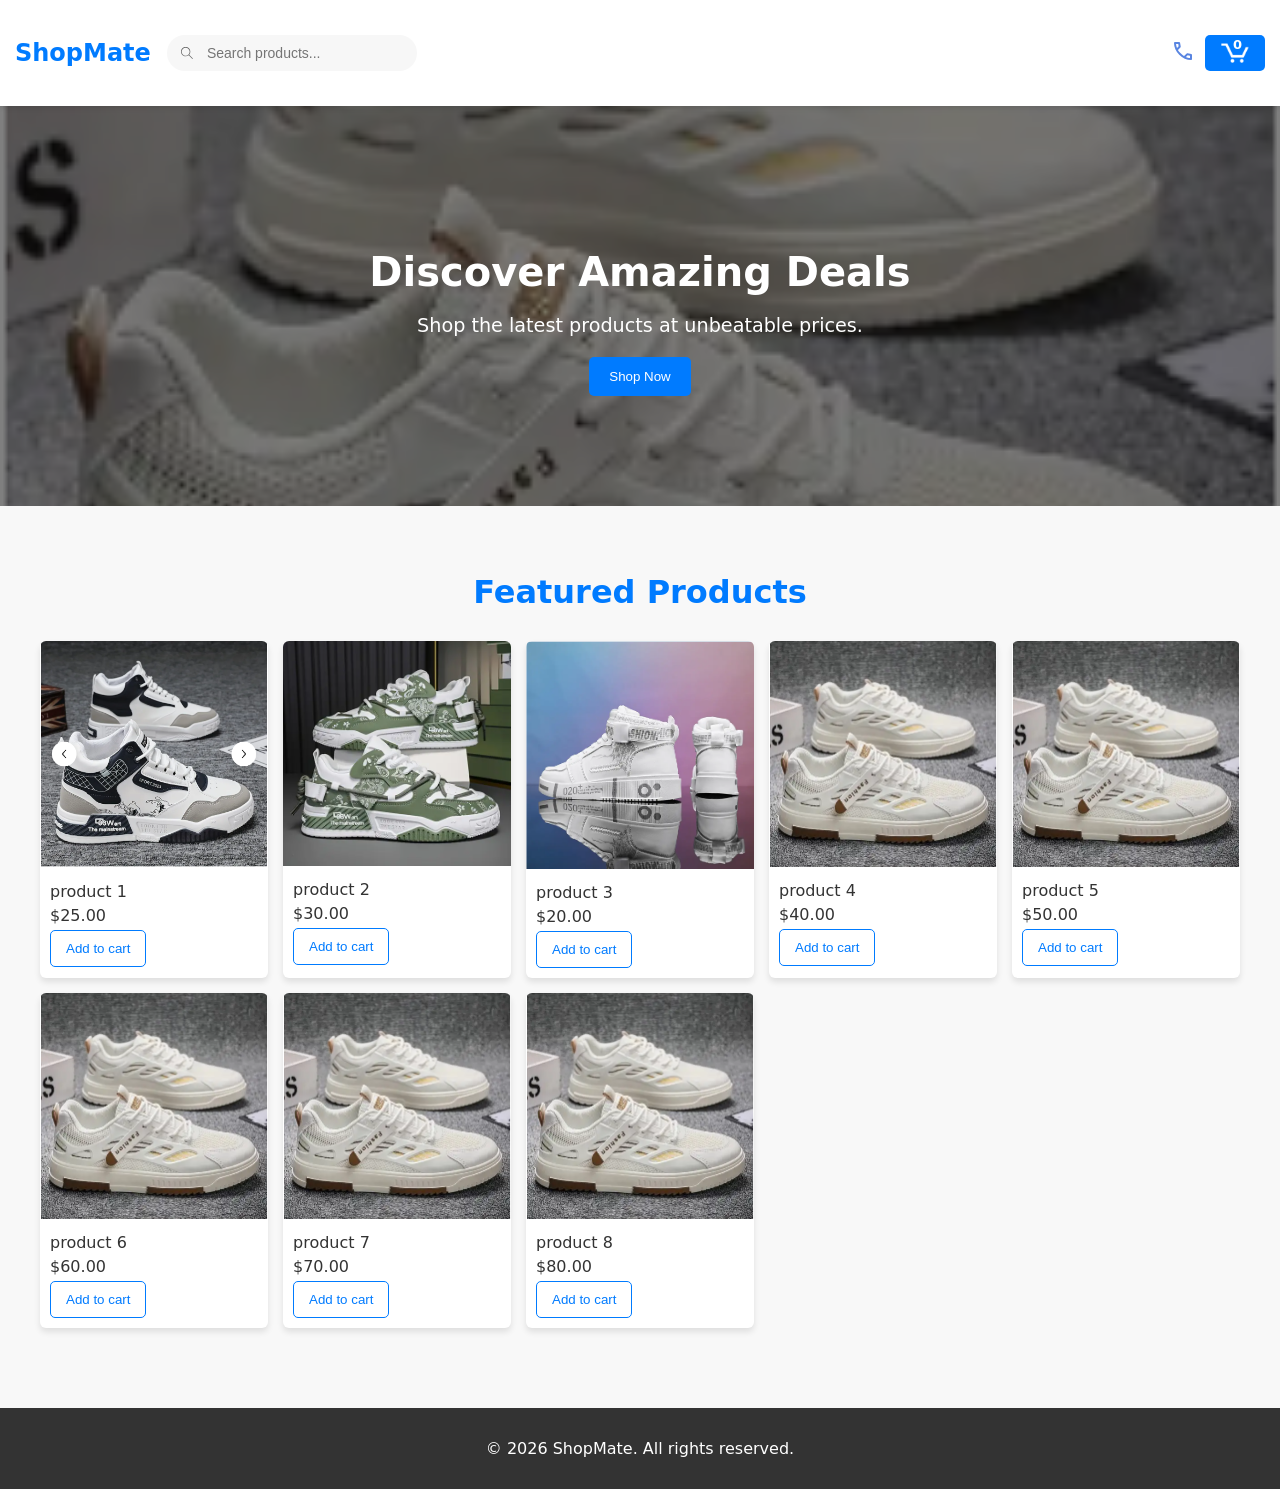
<file: index.html>
<!doctype html>
<html lang="en">
  <head>
    <meta charset="UTF-8" />
    <meta name="viewport" content="width=device-width, initial-scale=1.0" />
    <title>E-Commerce Landing Page</title>
    <link rel="stylesheet" href="style.css" />
  </head>

  <body>
    <!-- Header / Navigation -->
    <header class="header">
      <div class="left-section">
        <div class="logo">
          <p>ShopMate</p>
        </div>
        <div class="search-box">
          <img src="search.svg" alt="Search Icon" class="search-icon" />
          <input
            class="search-input"
            type="text"
            placeholder="Search products..."
          />
        </div>
      </div>
      <div class="right-section">
        <nav class="header-nav-links">
          <a class="contact-link"
            ><img src="contact-icon.svg" alt="Contact"
          /></a>
          <a href="#" class="cart-link">
            <span class="cart-quantity">0</span>
            <img class="cart-icon" src="cart-icon.png" alt="Shopping cart" />
          </a>
        </nav>
      </div>
    </header>

    <!-- Hero Section -->
    <section class="hero">
      <div class="hero-content">
        <h1>Discover Amazing Deals</h1>
        <p>Shop the latest products at unbeatable prices.</p>
        <button class="hero-btn">Shop Now</button>
      </div>
    </section>

    <!-- Product Grid Section -->
    <section class="product-section">
      <h2>Featured Products</h2>
      <div class="product-grid"></div>
    </section>

    <!-- Footer -->
    <footer class="footer">
      <p class="footer-copyright"></p>
    </footer>
    <script src="./index.js"></script>
  </body>
</html>
</file>
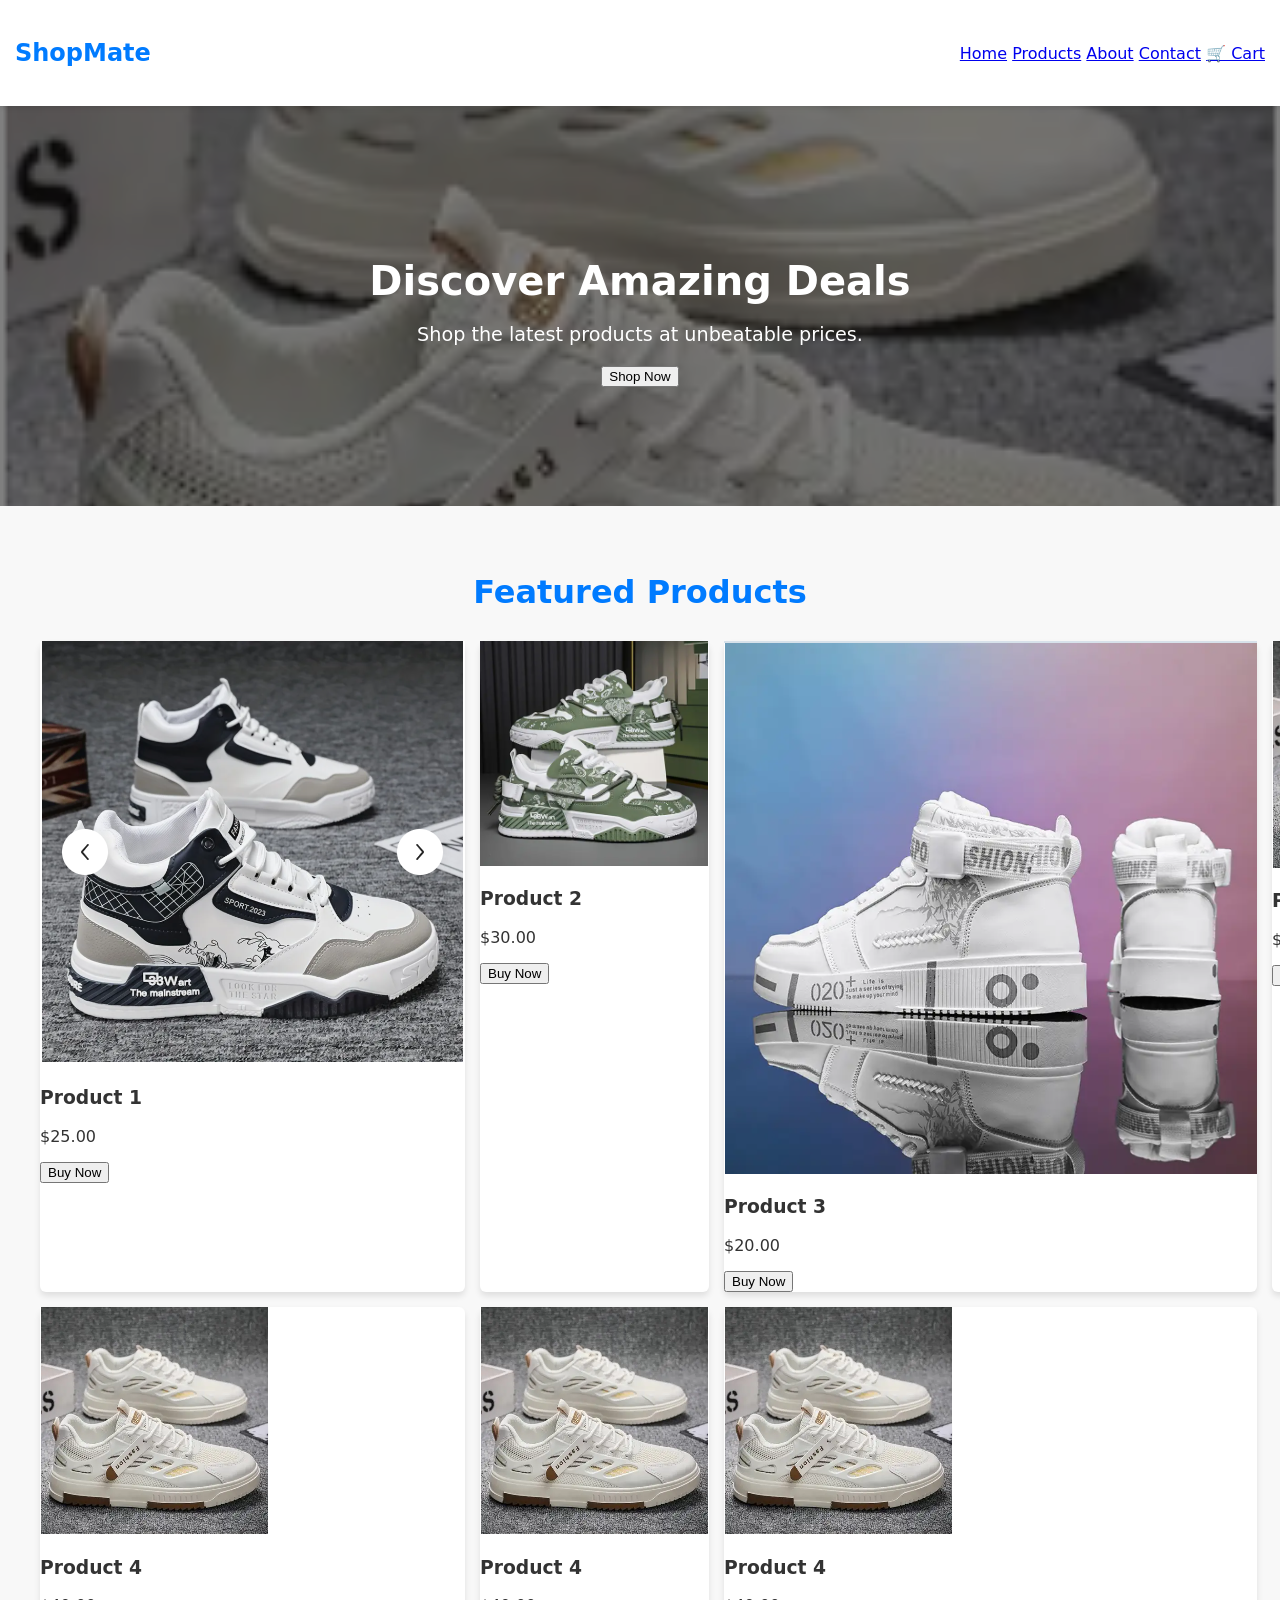
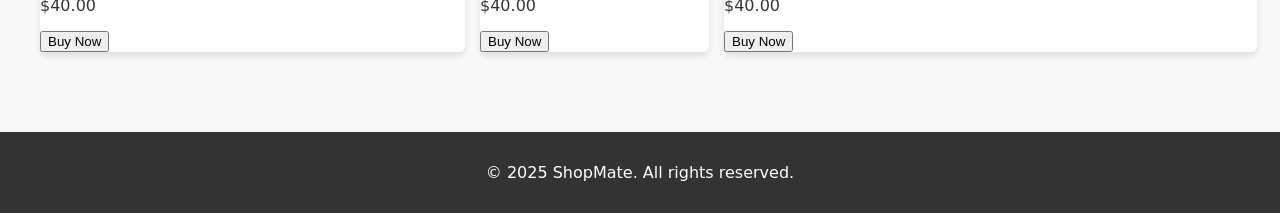
<file: home-page.html>
<!doctype html>
<html lang="en">
  <head>
    <meta charset="UTF-8" />
    <meta name="viewport" content="width=device-width, initial-scale=1.0" />
    <title>E-Commerce Landing Page</title>
    <link rel="stylesheet" href="style.css" />
  </head>

  <body>
    <!-- Header / Navigation -->
    <header class="header">
      <div class="logo">
        <p>ShopMate</p>
      </div>
      <nav class="nav">
        <a href="#">Home</a>
        <a href="#">Products</a>
        <a class="About" href="#">About</a>
        <a class="Contact" href="https/:mocovweb.com">Contact</a>
        <a href="#" class="cart">🛒 Cart</a>
      </nav>
    </header>

    <!-- Hero Section -->
    <section class="hero">
      <div class="hero-content">
        <h1>Discover Amazing Deals</h1>
        <p>Shop the latest products at unbeatable prices.</p>
        <button>Shop Now</button>
      </div>
    </section>

    <!-- Product Grid Section -->
    <section class="product-section">
      <h2>Featured Products</h2>
      <div class="product-grid">
        <div class="product-card">
          <img src="mgr-shoes.png" alt="Product 1" />
          <h3>Product 1</h3>
          <p>$25.00</p>
          <button>Buy Now</button>
        </div>

        <div class="product-card">
          <img src="Annotation 2025-09-14 112050.png" alt="Product 2" />
          <h3>Product 2</h3>
          <p>$30.00</p>
          <button>Buy Now</button>
        </div>

        <div class="product-card">
          <img src="Annotation 2025-09-14 112231.png" alt="Product 3" />
          <h3>Product 3</h3>
          <p>$20.00</p>
          <button>Buy Now</button>
        </div>

        <div class="product-card">
          <img src="Annotation 2025-09-14 112124.png" alt="Product 4" />
          <h3>Product 4</h3>
          <p>$40.00</p>
          <button>Buy Now</button>
        </div>

        <div class="product-card">
          <img src="Annotation 2025-09-14 112124.png" alt="Product 4" />
          <h3>Product 4</h3>
          <p>$40.00</p>
          <button>Buy Now</button>
        </div>
        <div class="product-card">
          <img src="Annotation 2025-09-14 112124.png" alt="Product 4" />
          <h3>Product 4</h3>
          <p>$40.00</p>
          <button>Buy Now</button>
        </div>
        <div class="product-card">
          <img src="Annotation 2025-09-14 112124.png" alt="Product 4" />
          <h3>Product 4</h3>
          <p>$40.00</p>
          <button>Buy Now</button>
        </div>
        <div class="product-card">
          <img src="Annotation 2025-09-14 112124.png" alt="Product 4" />
          <h3>Product 4</h3>
          <p>$40.00</p>
          <button>Buy Now</button>
        </div>
      </div>
    </section>

    <!-- Footer -->
    <footer class="footer">
      <p>&copy; 2025 ShopMate. All rights reserved.</p>
    </footer>
  </body>
</html>
</file>
<file: style.css>
/* General styles */
body {
  margin: 0;
  font-family:
    system-ui,
    -apple-system,
    BlinkMacSystemFont,
    "Segoe UI",
    Roboto,
    sans-serif;
  -webkit-font-smoothing: antialiased;
  -moz-osx-font-smoothing: grayscale;
  background: #f8f8f8;
  color: #333;
  scroll-behavior: smooth;
}

/* Header */

.header {
  display: flex;
  justify-content: space-between;
  align-items: center;
  background-color: #fff;
  padding: 15px;
  box-shadow: 0 2px 5px rgba(0, 0, 0, 0.1);
  position: sticky;
  top: 0;
  z-index: 10;
}
.left-section {
  display: flex;
  align-items: center;
  gap: 1rem;
}

.logo p {
  font-size: 1.5rem;
  font-weight: bold;
  color: #007bff;
}

.search-box {
  position: relative;
  width: 250px;
  background-color: rgb(247, 247, 247);
  border-radius: 20px;
  overflow: hidden;
  /* padding-left: 15px; */
}
.search-icon {
  width: 16px;
  opacity: 0.6;
  position: absolute;
  top: 50%;
  left: 12px;
  transform: translateY(-50%);
}
.search-input {
  background-color: transparent;
  padding: 10px 12px 10px 40px;
  border-radius: 16px;
  border: none;
  width: 100%;
  font-size: 14px;
  outline: none;
}

.right-section {
  display: flex;
  align-items: center;
}
.header-nav-links {
  display: flex;
  align-items: center;
  gap: 10px;
}
.header-nav-links a {
  text-decoration: none;
}

.cart-link {
  display: flex;
  align-items: center;
  background: #007bff;
  color: #fff;
  padding: 0.5rem 1rem;
  border-radius: 5px;
  position: relative;
}

.cart-quantity {
  color: white;
  font-size: 13px;
  font-weight: 700;
  text-align: center;
  position: absolute;
  top: 2px;
  left: 28px;
}

.cart-icon {
  width: 28px;
}
/* Hero Section */

.hero {
  background: url("./Annotation 2025-09-14 112124.png") center/cover no-repeat;
  height: 400px;
  display: flex;
  align-items: center;
  justify-content: center;
  text-align: center;
  color: #fff;
  position: relative;
}

.hero::after {
  content: "";
  position: absolute;
  top: 0;
  left: 0;
  right: 0;
  bottom: 0;
  background: rgba(0, 0, 0, 0.5);
}

.hero-content {
  position: relative;
  z-index: 1;
}

.hero-content h1 {
  font-size: 2.5rem;
  margin-bottom: 10px;
}

.hero-content p {
  font-size: 1.2rem;
  margin-bottom: 20px;
}

.hero-btn {
  background: #007bff;
  color: #fff;
  border: none;
  padding: 12px 20px;
  border-radius: 5px;
  cursor: pointer;
}

.hero-btn:hover {
  background: #0056b3;
}

/* Product Section */
.product-section {
  padding: 40px 20px;
  max-width: 1200px;
  margin: 0 auto;
}

.product-section h2 {
  text-align: center;
  margin-bottom: 30px;
  font-size: 2rem;
  color: #007bff;
}

.product-grid {
  display: grid;
  grid-template-columns: repeat(auto-fit, minmax(250px, 1fr));
  gap: 15px;
}

.product-card {
  background: #fff;
  border-radius: 6px;
  box-shadow: 0 4px 6px rgba(0, 0, 0, 0.1);
  transition: transform 0.2s ease;
}
.product-card:hover {
  transform: translateY(-5px);
}
.product-image_wrapper {
  width: 100%;
}
.product-image {
  object-fit: cover;
  width: 100%;
  border-top-left-radius: 6px;
  border-top-right-radius: 6px;
}
.product-details {
  display: flex;
  flex-direction: column;
  gap: 5px;
  padding: 10px;
}
.production-action_btn {
  background: transparent;
  color: #007bff;
  border: 1px solid #007bff;
  padding: 10px 15px;
  border-radius: 5px;
  cursor: pointer;
  outline: none;
}

.production-action_btn:hover {
  background: #0056b3;
  color: white;
}

/* Footer */
.footer {
  background: #333;
  color: #fff;
  text-align: center;
  padding: 15px;
  margin-top: 40px;
}

/* Responsive tweaks */

@media (max-width: 1365px) {
  .product-grid {
    grid-template-columns: repeat(5, 1fr);
  }
}

@media (max-width: 1200px) {
  .product-grid {
    grid-template-columns: repeat(4, 1fr);
  }
}

@media (max-width: 900px) {
  .product-grid {
    grid-template-columns: repeat(3, 1fr);
  }
}

@media (max-width: 768px) {
  .search-box {
    width: 40px;
    height: 40px;
    justify-content: center;
  }
  .search-input {
    display: none;
  }
  .product-card:hover {
    transform: translateY(0);
  }
}

@media (max-width: 600px) {
  .hero-content h1 {
    font-size: 1.8rem;
  }

  .hero-content p {
    font-size: 1rem;
  }

  .product-grid {
    grid-template-columns: repeat(2, 1fr);
    gap: 0.5rem;
  }
}
@media (max-width: 400px) {
  .product-grid {
    gap: 0.5rem;
  }
}
</file>
